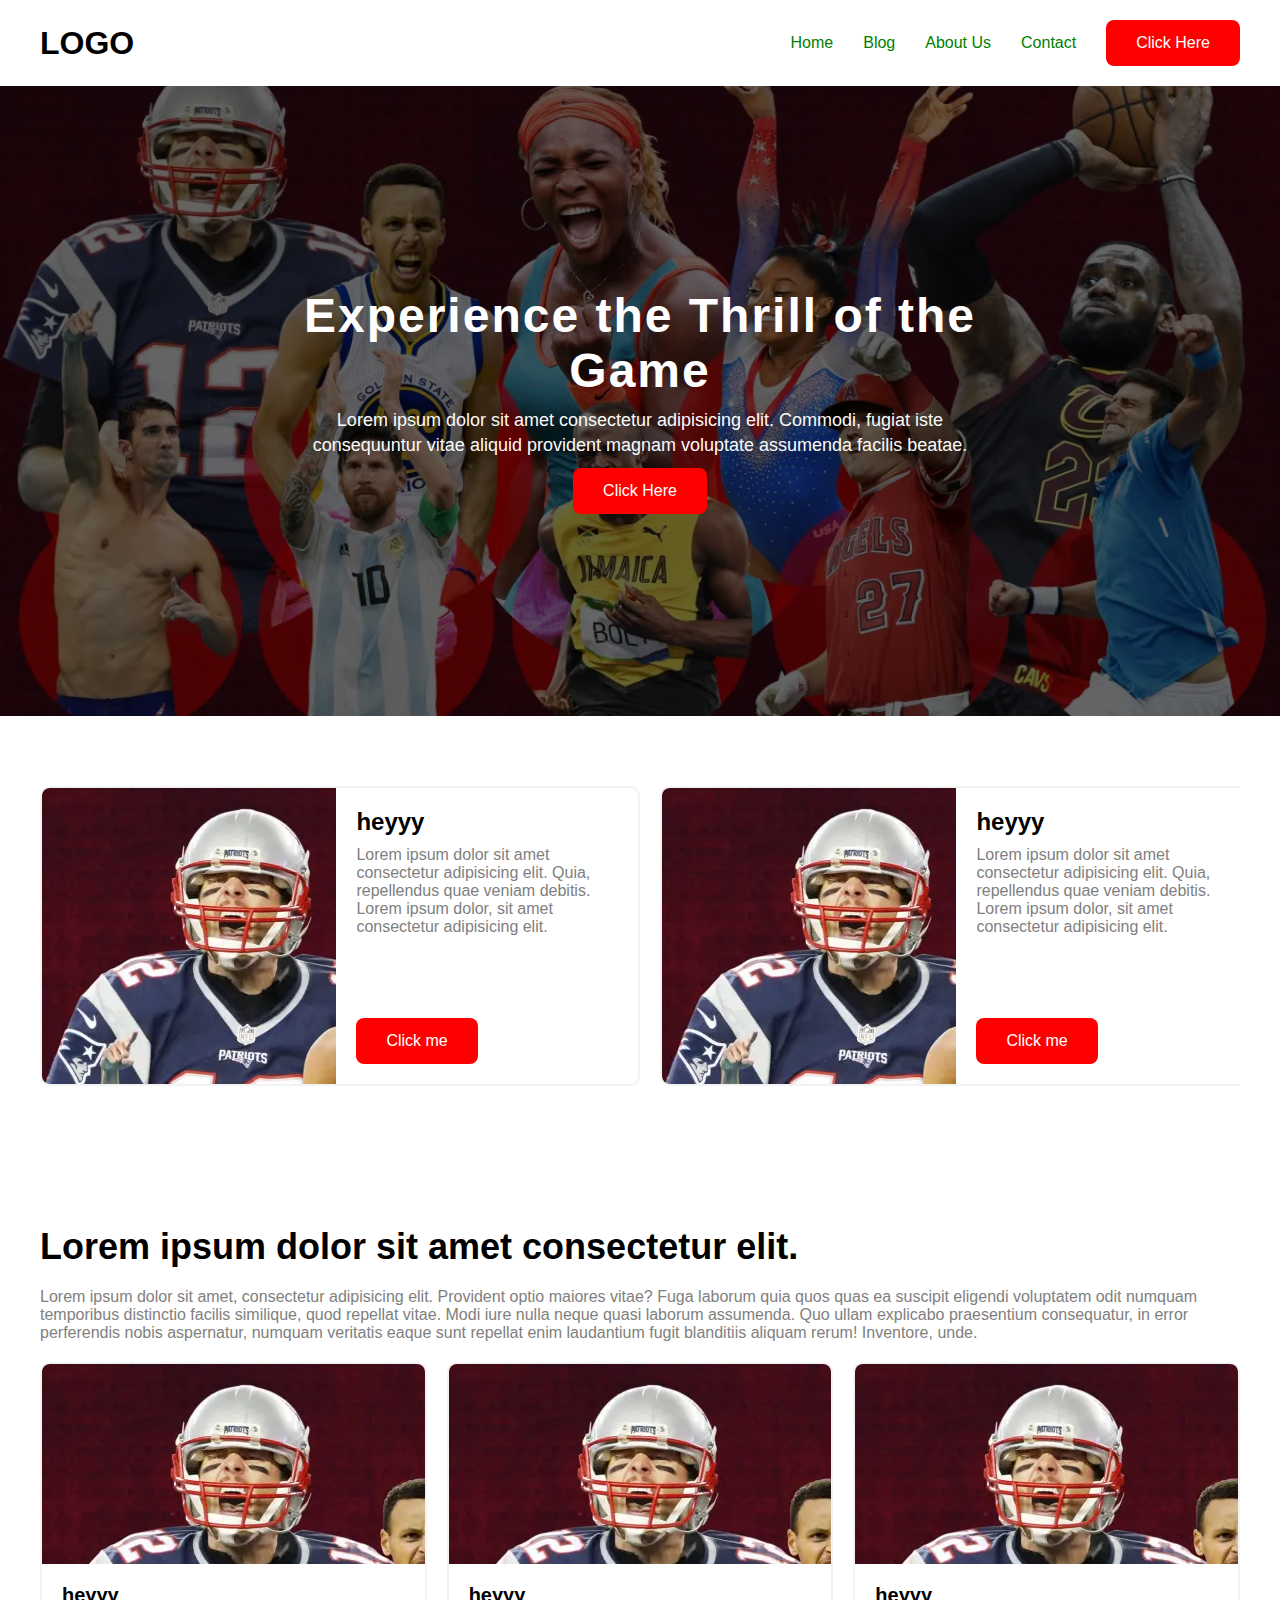
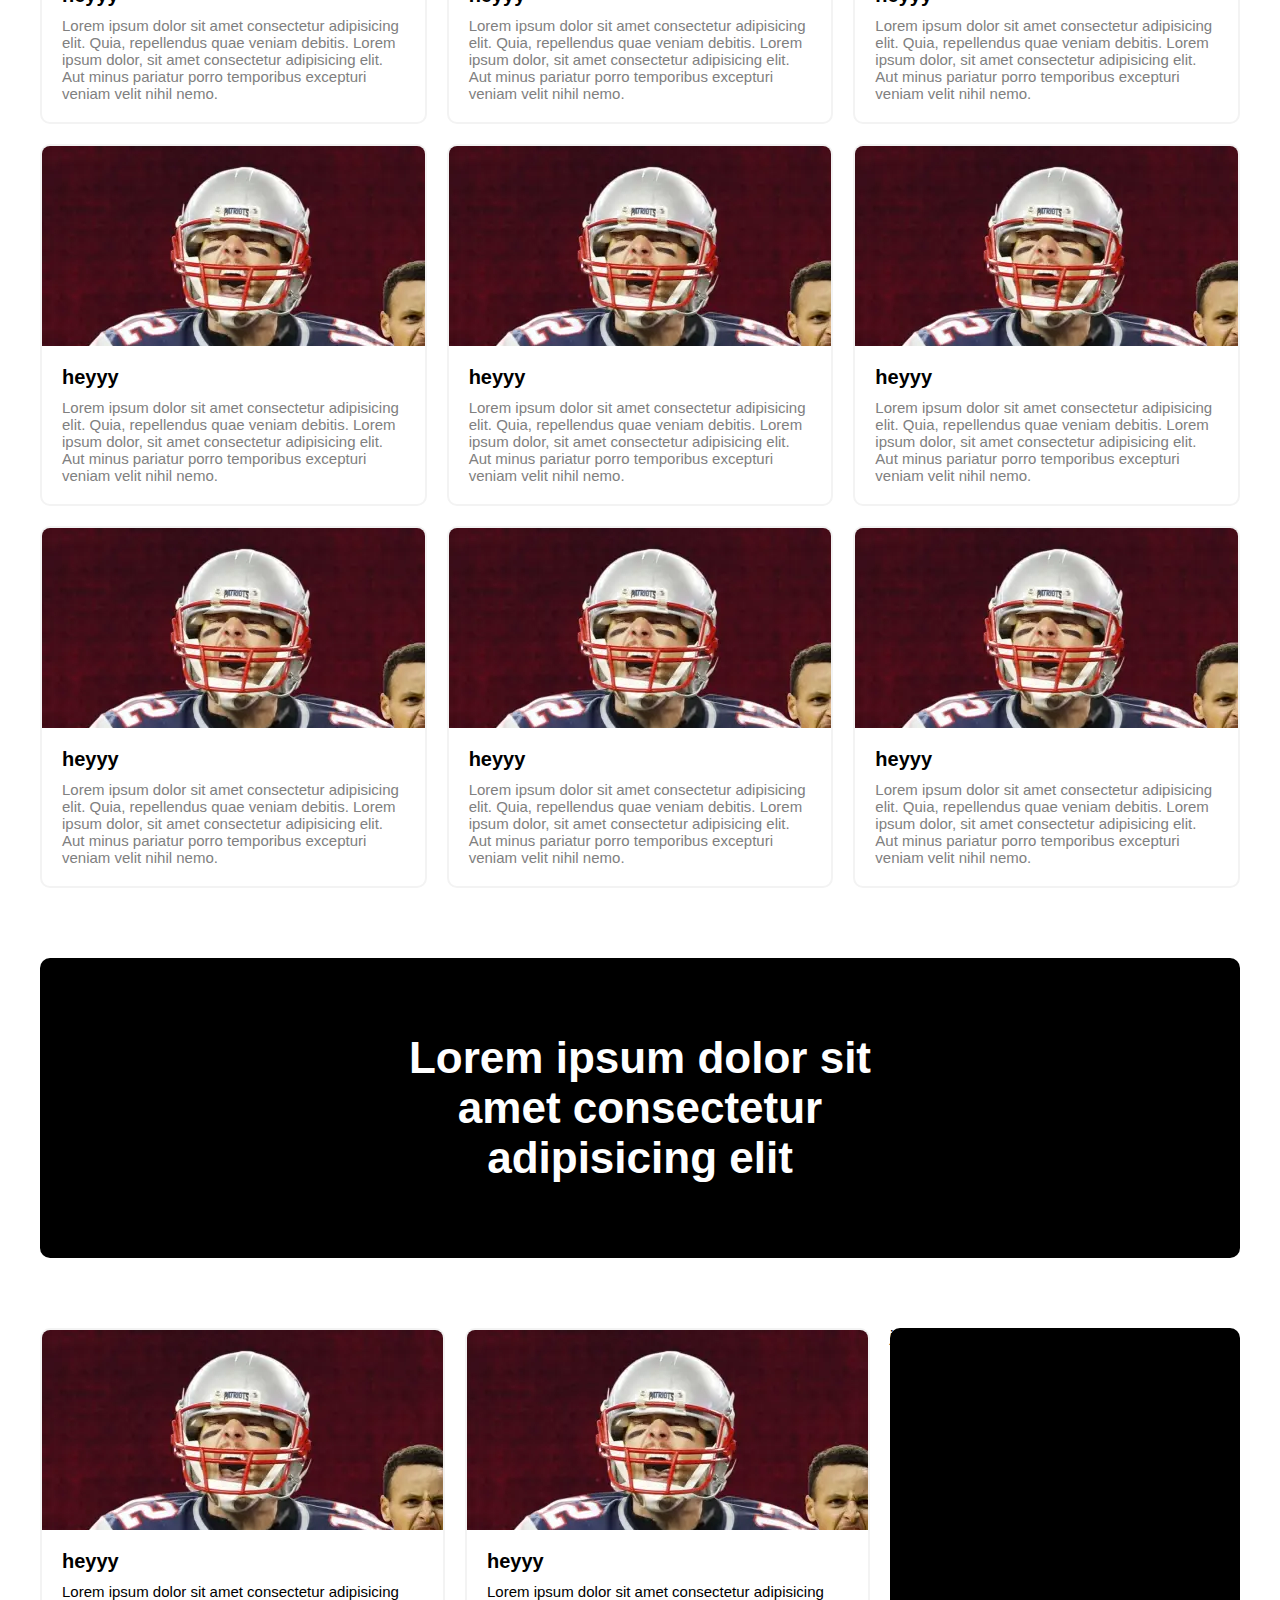
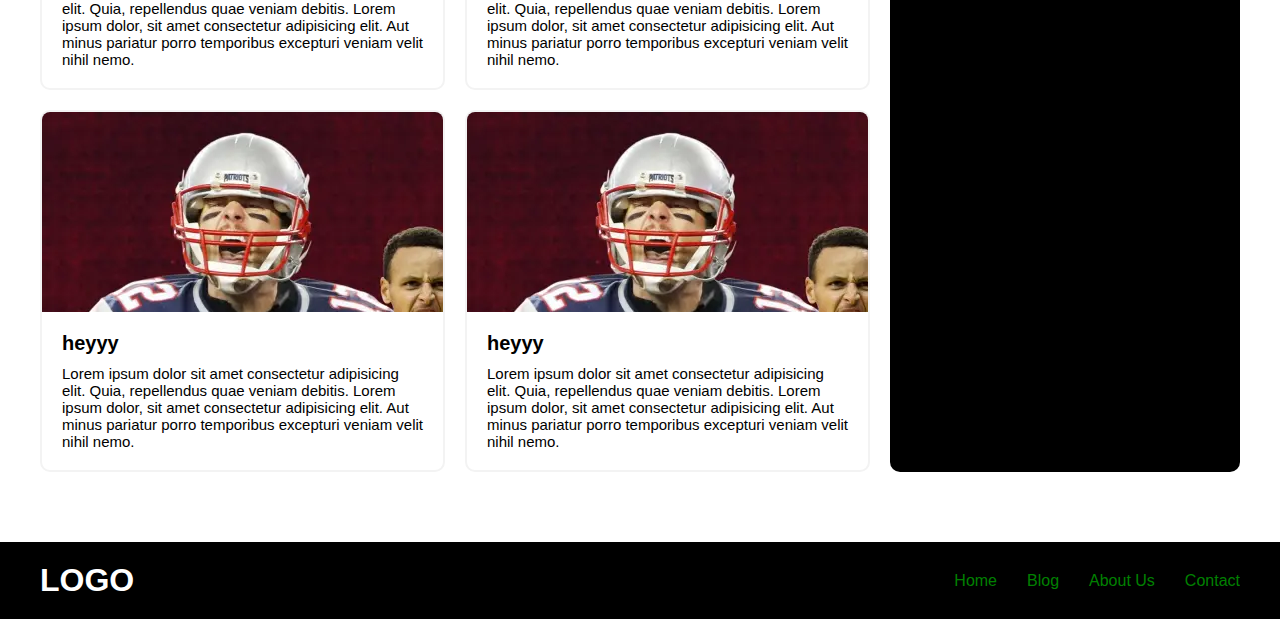
<file: index.html>
<!DOCTYPE html>
<html lang="en">
  <head>
    <meta charset="UTF-8" />
    <meta name="viewport" content="width=device-width, initial-scale=1.0" />
    <title>Document</title>
    <link rel="stylesheet" type="text/css" href="./styles/main.css" />
    <link rel="stylesheet" href="./styles/home.css" />
  </head>
  <body>
    <header>
      <div class="container">
        <div>
          <h1>LOGO</h1>
        </div>
        <nav>
          <ul>
            <li><a href="./index.html">Home</a></li>
            <li><a href="pages/blog.html">Blog</a></li>
            <!-- <li>Teams</li> -->
            <li><a href="pages/about.html">About Us</a></li>
            <li><a href="pages/contact.html">Contact</a></li>
            <a href="" class="btn">Click Here</a>
          </ul>
        </nav>
      </div>
    </header>
    <section class="hero">
      <div class="overlay" />
      <div class="content">
        <div>
          <h1>Experience the Thrill of the Game</h1>
          <p>
            Lorem ipsum dolor sit amet consectetur adipisicing elit. Commodi,
            fugiat iste consequuntur vitae aliquid provident magnam voluptate
            assumenda facilis beatae.
          </p>
          <a href="" class="btn">Click Here</a>
        </div>
      </div>
    </section>

    <section class="section1 container card-container">
      <div class="card variant1">
        <div class="img-wrapper">
          <img src="/images/hero-bg.webp" alt="" />
        </div>
        <div class="content-wrapper">
          <div>
            <h2>heyyy</h2>
            <p>
              Lorem ipsum dolor sit amet consectetur adipisicing elit. Quia,
              repellendus quae veniam debitis. Lorem ipsum dolor, sit amet
              consectetur adipisicing elit.
            </p>
          </div>
          <a href="" class="btn">Click me</a>
        </div>
      </div>
      <div class="card variant1">
        <div class="img-wrapper">
          <img src="/images/hero-bg.webp" alt="" />
        </div>
        <div class="content-wrapper">
          <div>
            <h2>heyyy</h2>
            <p>
              Lorem ipsum dolor sit amet consectetur adipisicing elit. Quia,
              repellendus quae veniam debitis. Lorem ipsum dolor, sit amet
              consectetur adipisicing elit.
            </p>
          </div>
          <a href="" class="btn">Click me</a>
        </div>
      </div>
    </section>

    <section class="section2 container">
      <h2>Lorem ipsum dolor sit amet consectetur elit.</h2>
      <p>
        Lorem ipsum dolor sit amet, consectetur adipisicing elit. Provident
        optio maiores vitae? Fuga laborum quia quos quas ea suscipit eligendi
        voluptatem odit numquam temporibus distinctio facilis similique, quod
        repellat vitae. Modi iure nulla neque quasi laborum assumenda. Quo ullam
        explicabo praesentium consequatur, in error perferendis nobis
        aspernatur, numquam veritatis eaque sunt repellat enim laudantium fugit
        blanditiis aliquam rerum! Inventore, unde.
      </p>
      <div class="card-container">
        <div class="card variant2">
          <div class="img-wrapper">
            <img src="/images/hero-bg.webp" alt="" />
          </div>
          <div class="content-wrapper">
            <div>
              <h2>heyyy</h2>
              <p>
                Lorem ipsum dolor sit amet consectetur adipisicing elit. Quia,
                repellendus quae veniam debitis. Lorem ipsum dolor, sit amet
                consectetur adipisicing elit. Aut minus pariatur porro
                temporibus excepturi veniam velit nihil nemo.
              </p>
            </div>
            <!-- <a href="" class="btn">Click me to continue</a> -->
          </div>
        </div>
        <div class="card variant2">
          <div class="img-wrapper">
            <img src="/images/hero-bg.webp" alt="" />
          </div>
          <div class="content-wrapper">
            <div>
              <h2>heyyy</h2>
              <p>
                Lorem ipsum dolor sit amet consectetur adipisicing elit. Quia,
                repellendus quae veniam debitis. Lorem ipsum dolor, sit amet
                consectetur adipisicing elit. Aut minus pariatur porro
                temporibus excepturi veniam velit nihil nemo.
              </p>
            </div>
            <!-- <a href="" class="btn">Click me to continue</a> -->
          </div>
        </div>
        <div class="card variant2">
          <div class="img-wrapper">
            <img src="/images/hero-bg.webp" alt="" />
          </div>
          <div class="content-wrapper">
            <div>
              <h2>heyyy</h2>
              <p>
                Lorem ipsum dolor sit amet consectetur adipisicing elit. Quia,
                repellendus quae veniam debitis. Lorem ipsum dolor, sit amet
                consectetur adipisicing elit. Aut minus pariatur porro
                temporibus excepturi veniam velit nihil nemo.
              </p>
            </div>
            <!-- <a href="" class="btn">Click me to continue</a> -->
          </div>
        </div>
        <div class="card variant2">
          <div class="img-wrapper">
            <img src="/images/hero-bg.webp" alt="" />
          </div>
          <div class="content-wrapper">
            <div>
              <h2>heyyy</h2>
              <p>
                Lorem ipsum dolor sit amet consectetur adipisicing elit. Quia,
                repellendus quae veniam debitis. Lorem ipsum dolor, sit amet
                consectetur adipisicing elit. Aut minus pariatur porro
                temporibus excepturi veniam velit nihil nemo.
              </p>
            </div>
            <!-- <a href="" class="btn">Click me to continue</a> -->
          </div>
        </div>
        <div class="card variant2">
          <div class="img-wrapper">
            <img src="/images/hero-bg.webp" alt="" />
          </div>
          <div class="content-wrapper">
            <div>
              <h2>heyyy</h2>
              <p>
                Lorem ipsum dolor sit amet consectetur adipisicing elit. Quia,
                repellendus quae veniam debitis. Lorem ipsum dolor, sit amet
                consectetur adipisicing elit. Aut minus pariatur porro
                temporibus excepturi veniam velit nihil nemo.
              </p>
            </div>
            <!-- <a href="" class="btn">Click me to continue</a> -->
          </div>
        </div>
        <div class="card variant2">
          <div class="img-wrapper">
            <img src="/images/hero-bg.webp" alt="" />
          </div>
          <div class="content-wrapper">
            <div>
              <h2>heyyy</h2>
              <p>
                Lorem ipsum dolor sit amet consectetur adipisicing elit. Quia,
                repellendus quae veniam debitis. Lorem ipsum dolor, sit amet
                consectetur adipisicing elit. Aut minus pariatur porro
                temporibus excepturi veniam velit nihil nemo.
              </p>
            </div>
            <!-- <a href="" class="btn">Click me to continue</a> -->
          </div>
        </div>
        <div class="card variant2">
          <div class="img-wrapper">
            <img src="/images/hero-bg.webp" alt="" />
          </div>
          <div class="content-wrapper">
            <div>
              <h2>heyyy</h2>
              <p>
                Lorem ipsum dolor sit amet consectetur adipisicing elit. Quia,
                repellendus quae veniam debitis. Lorem ipsum dolor, sit amet
                consectetur adipisicing elit. Aut minus pariatur porro
                temporibus excepturi veniam velit nihil nemo.
              </p>
            </div>
            <!-- <a href="" class="btn">Click me to continue</a> -->
          </div>
        </div>
        <div class="card variant2">
          <div class="img-wrapper">
            <img src="/images/hero-bg.webp" alt="" />
          </div>
          <div class="content-wrapper">
            <div>
              <h2>heyyy</h2>
              <p>
                Lorem ipsum dolor sit amet consectetur adipisicing elit. Quia,
                repellendus quae veniam debitis. Lorem ipsum dolor, sit amet
                consectetur adipisicing elit. Aut minus pariatur porro
                temporibus excepturi veniam velit nihil nemo.
              </p>
            </div>
            <!-- <a href="" class="btn">Click me to continue</a> -->
          </div>
        </div>
        <div class="card variant2">
          <div class="img-wrapper">
            <img src="/images/hero-bg.webp" alt="" />
          </div>
          <div class="content-wrapper">
            <div>
              <h2>heyyy</h2>
              <p>
                Lorem ipsum dolor sit amet consectetur adipisicing elit. Quia,
                repellendus quae veniam debitis. Lorem ipsum dolor, sit amet
                consectetur adipisicing elit. Aut minus pariatur porro
                temporibus excepturi veniam velit nihil nemo.
              </p>
            </div>
            <!-- <a href="" class="btn">Click me to continue</a> -->
          </div>
        </div>
      </div>
    </section>

    <section class="section3 container">
      <div class="content">
        <h2>Lorem ipsum dolor sit amet consectetur adipisicing elit</h2>
      </div>
    </section>

    <section class="section4 container">
      <div class="main-wrapper">
        <div class="card-container">
          <div class="card variant2">
            <div class="img-wrapper">
              <img src="/images/hero-bg.webp" alt="" />
            </div>
            <div class="content-wrapper">
              <div>
                <h2>heyyy</h2>
                <p>
                  Lorem ipsum dolor sit amet consectetur adipisicing elit. Quia,
                  repellendus quae veniam debitis. Lorem ipsum dolor, sit amet
                  consectetur adipisicing elit. Aut minus pariatur porro
                  temporibus excepturi veniam velit nihil nemo.
                </p>
              </div>
              <!-- <a href="" class="btn">Click me to continue</a> -->
            </div>
          </div>
          <div class="card variant2">
            <div class="img-wrapper">
              <img src="/images/hero-bg.webp" alt="" />
            </div>
            <div class="content-wrapper">
              <div>
                <h2>heyyy</h2>
                <p>
                  Lorem ipsum dolor sit amet consectetur adipisicing elit. Quia,
                  repellendus quae veniam debitis. Lorem ipsum dolor, sit amet
                  consectetur adipisicing elit. Aut minus pariatur porro
                  temporibus excepturi veniam velit nihil nemo.
                </p>
              </div>
              <!-- <a href="" class="btn">Click me to continue</a> -->
            </div>
          </div>
          <div class="card variant2">
            <div class="img-wrapper">
              <img src="/images/hero-bg.webp" alt="" />
            </div>
            <div class="content-wrapper">
              <div>
                <h2>heyyy</h2>
                <p>
                  Lorem ipsum dolor sit amet consectetur adipisicing elit. Quia,
                  repellendus quae veniam debitis. Lorem ipsum dolor, sit amet
                  consectetur adipisicing elit. Aut minus pariatur porro
                  temporibus excepturi veniam velit nihil nemo.
                </p>
              </div>
              <!-- <a href="" class="btn">Click me to continue</a> -->
            </div>
          </div>
          <div class="card variant2">
            <div class="img-wrapper">
              <img src="/images/hero-bg.webp" alt="" />
            </div>
            <div class="content-wrapper">
              <div>
                <h2>heyyy</h2>
                <p>
                  Lorem ipsum dolor sit amet consectetur adipisicing elit. Quia,
                  repellendus quae veniam debitis. Lorem ipsum dolor, sit amet
                  consectetur adipisicing elit. Aut minus pariatur porro
                  temporibus excepturi veniam velit nihil nemo.
                </p>
              </div>
              <!-- <a href="" class="btn">Click me to continue</a> -->
            </div>
          </div>
        </div>
      </div>
      <div class="sidebar">jjd</div>
    </section>

    <footer>
      <div class="container">
        <div>
          <h1>LOGO</h1>
        </div>
        <nav>
          <ul>
            <li><a href="./index.html">Home</a></li>
            <li><a href="/pages/blog.html">Blog</a></li>
            <!-- <li>Teams</li> -->
            <li><a href="/pages/about.html">About Us</a></li>
            <li><a href="/pages/contact.html">Contact</a></li>
          </ul>
        </nav>
      </div>
    </footer>
  </body>
</html>
</file>
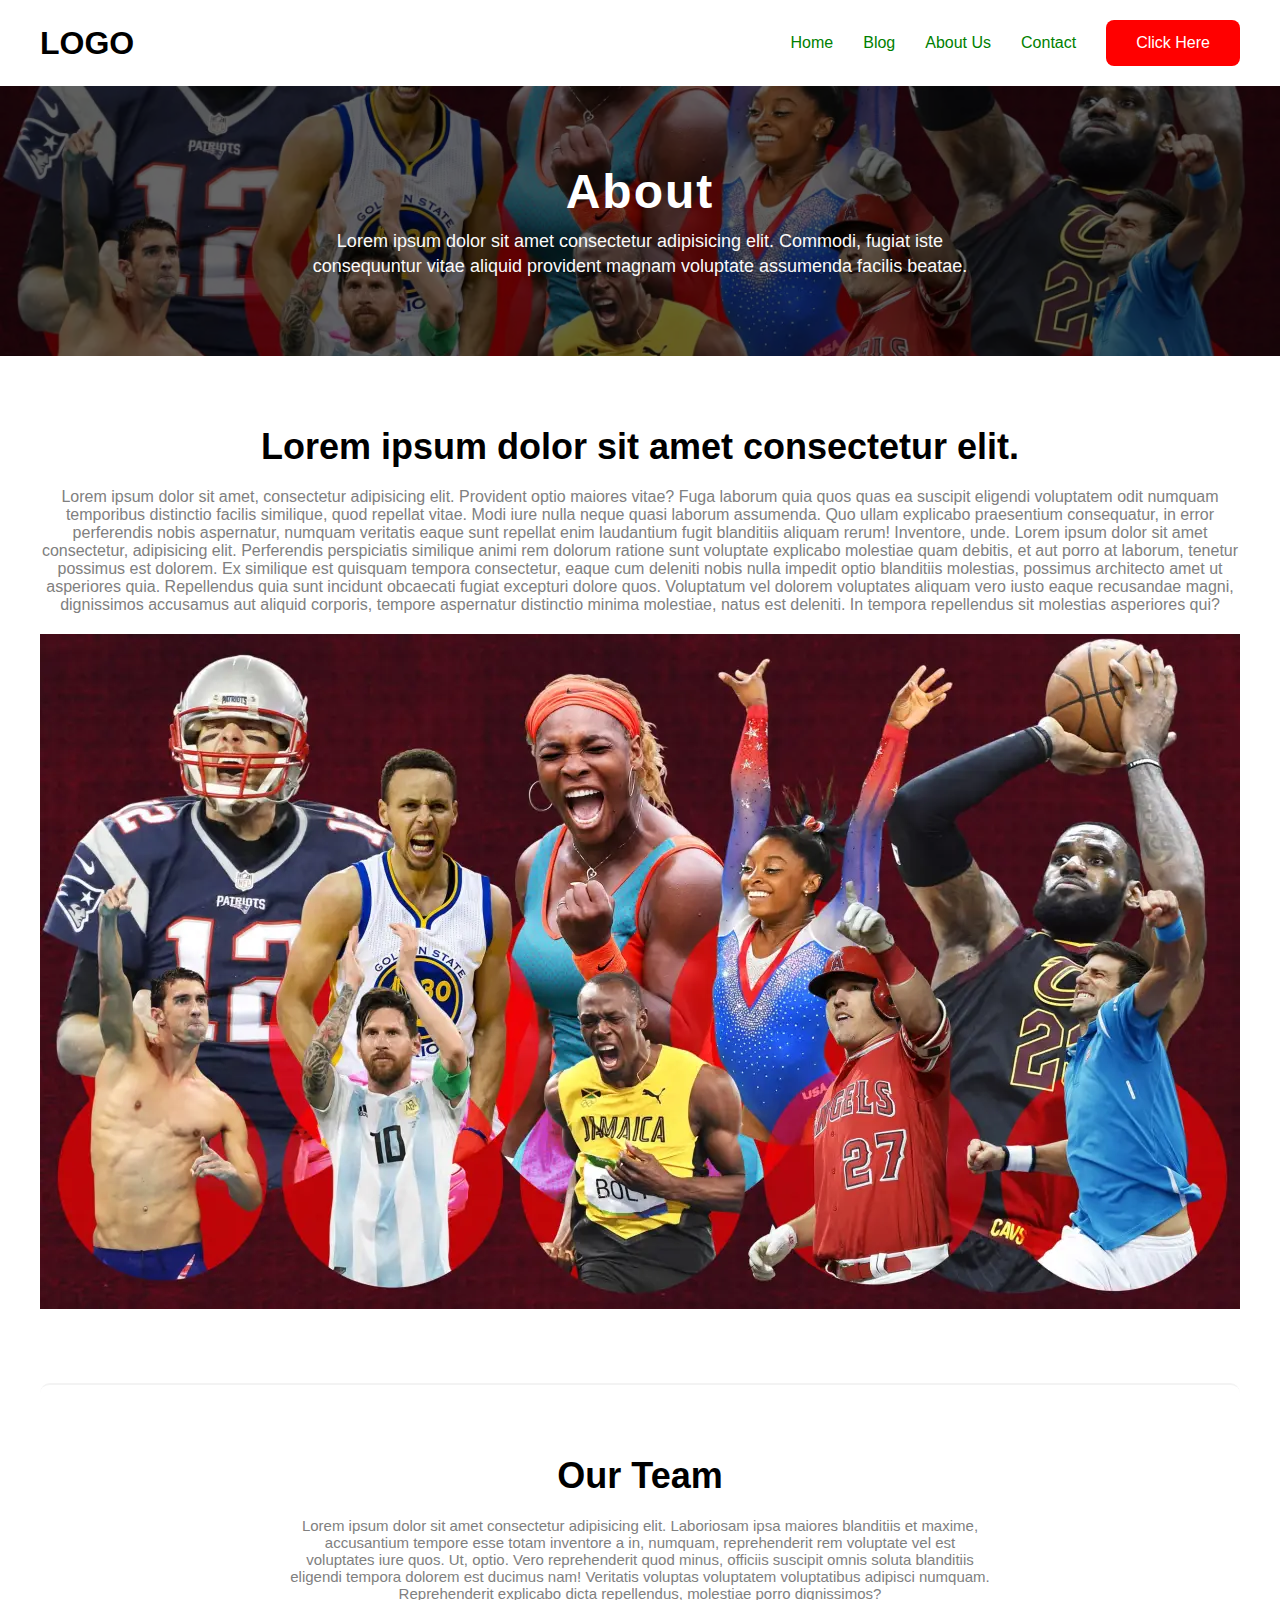
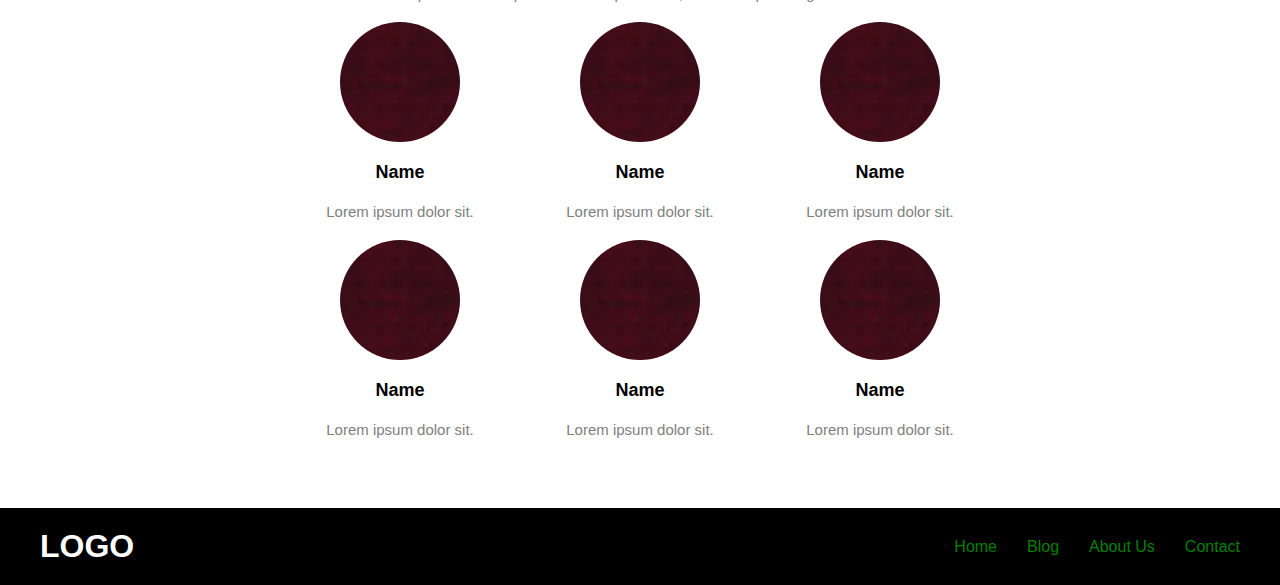
<file: pages/about.html>
<!DOCTYPE html>
<html lang="en">
  <head>
    <meta charset="UTF-8" />
    <meta name="viewport" content="width=device-width, initial-scale=1.0" />
    <title>Document</title>
    <link rel="stylesheet" type="text/css" href="../styles/main.css" />
    <link rel="stylesheet" href="../styles/about.css" />
  </head>
  <body>
    <header>
      <div class="container">
        <div>
          <h1>LOGO</h1>
        </div>
        <nav>
          <ul>
            <li><a href="../index.html">Home</a></li>
            <li><a href="./blog.html">Blog</a></li>
            <!-- <li>Teams</li> -->
            <li><a href="./about.html">About Us</a></li>
            <li><a href="./contact.html">Contact</a></li>
            <a href="" class="btn">Click Here</a>
          </ul>
        </nav>
      </div>
    </header>
    <section class="hero">
      <div class="overlay" />
      <div class="content">
        <div>
          <h1>About</h1>
          <p>
            Lorem ipsum dolor sit amet consectetur adipisicing elit. Commodi,
            fugiat iste consequuntur vitae aliquid provident magnam voluptate
            assumenda facilis beatae.
          </p>
        </div>
      </div>
    </section>

    <section class="section1 container">
      <h2>Lorem ipsum dolor sit amet consectetur elit.</h2>
      <p>
        Lorem ipsum dolor sit amet, consectetur adipisicing elit. Provident
        optio maiores vitae? Fuga laborum quia quos quas ea suscipit eligendi
        voluptatem odit numquam temporibus distinctio facilis similique, quod
        repellat vitae. Modi iure nulla neque quasi laborum assumenda. Quo ullam
        explicabo praesentium consequatur, in error perferendis nobis
        aspernatur, numquam veritatis eaque sunt repellat enim laudantium fugit
        blanditiis aliquam rerum! Inventore, unde. Lorem ipsum dolor sit amet
        consectetur, adipisicing elit. Perferendis perspiciatis similique animi
        rem dolorum ratione sunt voluptate explicabo molestiae quam debitis, et
        aut porro at laborum, tenetur possimus est dolorem. Ex similique est
        quisquam tempora consectetur, eaque cum deleniti nobis nulla impedit
        optio blanditiis molestias, possimus architecto amet ut asperiores quia.
        Repellendus quia sunt incidunt obcaecati fugiat excepturi dolore quos.
        Voluptatum vel dolorem voluptates aliquam vero iusto eaque recusandae
        magni, dignissimos accusamus aut aliquid corporis, tempore aspernatur
        distinctio minima molestiae, natus est deleniti. In tempora repellendus
        sit molestias asperiores qui?
      </p>
      <div class="img-wrapper">
        <img src="/images/hero-bg.webp" alt="" />
      </div>
    </section>

    <section class="section2 container">
      <div class="content">
        <h2>Our Team</h2>
        <p>
          Lorem ipsum dolor sit amet consectetur adipisicing elit. Laboriosam
          ipsa maiores blanditiis et maxime, accusantium tempore esse totam
          inventore a in, numquam, reprehenderit rem voluptate vel est
          voluptates iure quos. Ut, optio. Vero reprehenderit quod minus,
          officiis suscipit omnis soluta blanditiis eligendi tempora dolorem est
          ducimus nam! Veritatis voluptas voluptatem voluptatibus adipisci
          numquam. Reprehenderit explicabo dicta repellendus, molestiae porro
          dignissimos?
        </p>
        <div>
          <div class="main-wrapper">
            <div class="img-wrapper">
              <img src="/images/hero-bg.webp" alt="" />
            </div>
            <h5>Name</h5>
            <p>Lorem ipsum dolor sit.</p>
          </div>
          <div class="main-wrapper">
            <div class="img-wrapper">
              <img src="/images/hero-bg.webp" alt="" />
            </div>
            <h5>Name</h5>
            <p>Lorem ipsum dolor sit.</p>
          </div>
          <div class="main-wrapper">
            <div class="img-wrapper">
              <img src="/images/hero-bg.webp" alt="" />
            </div>
            <h5>Name</h5>
            <p>Lorem ipsum dolor sit.</p>
          </div>
          <div class="main-wrapper">
            <div class="img-wrapper">
              <img src="/images/hero-bg.webp" alt="" />
            </div>
            <h5>Name</h5>
            <p>Lorem ipsum dolor sit.</p>
          </div>
          <div class="main-wrapper">
            <div class="img-wrapper">
              <img src="/images/hero-bg.webp" alt="" />
            </div>
            <h5>Name</h5>
            <p>Lorem ipsum dolor sit.</p>
          </div>
          <div class="main-wrapper">
            <div class="img-wrapper">
              <img src="/images/hero-bg.webp" alt="" />
            </div>
            <h5>Name</h5>
            <p>Lorem ipsum dolor sit.</p>
          </div>
        </div>
      </div>
    </section>

    <footer>
      <div class="container">
        <div>
          <h1>LOGO</h1>
        </div>
        <nav>
          <ul>
            <li><a href="../index.html">Home</a></li>
            <li><a href="./blog.html">Blog</a></li>
            <!-- <li>Teams</li> -->
            <li><a href="./about.html">About Us</a></li>
            <li><a href="./contact.html">Contact</a></li>
          </ul>
        </nav>
      </div>
    </footer>
  </body>
</html>
</file>
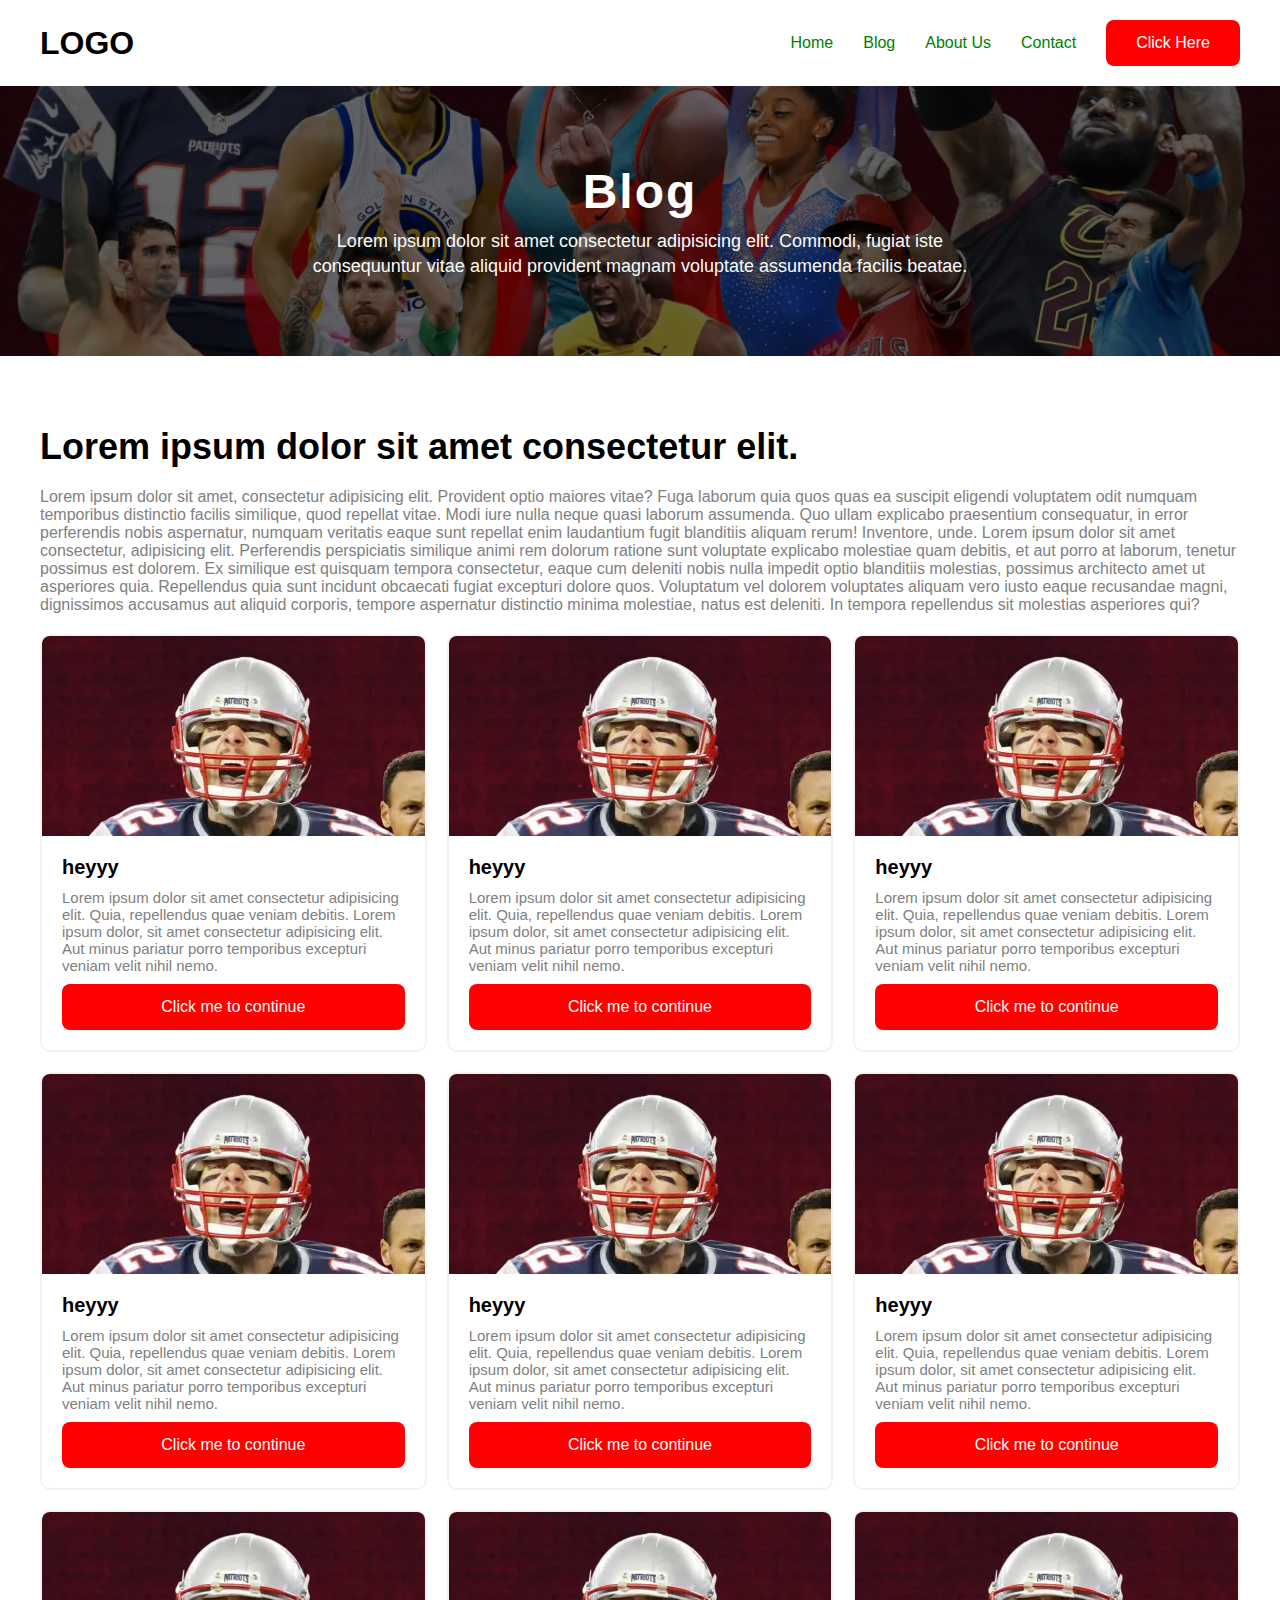
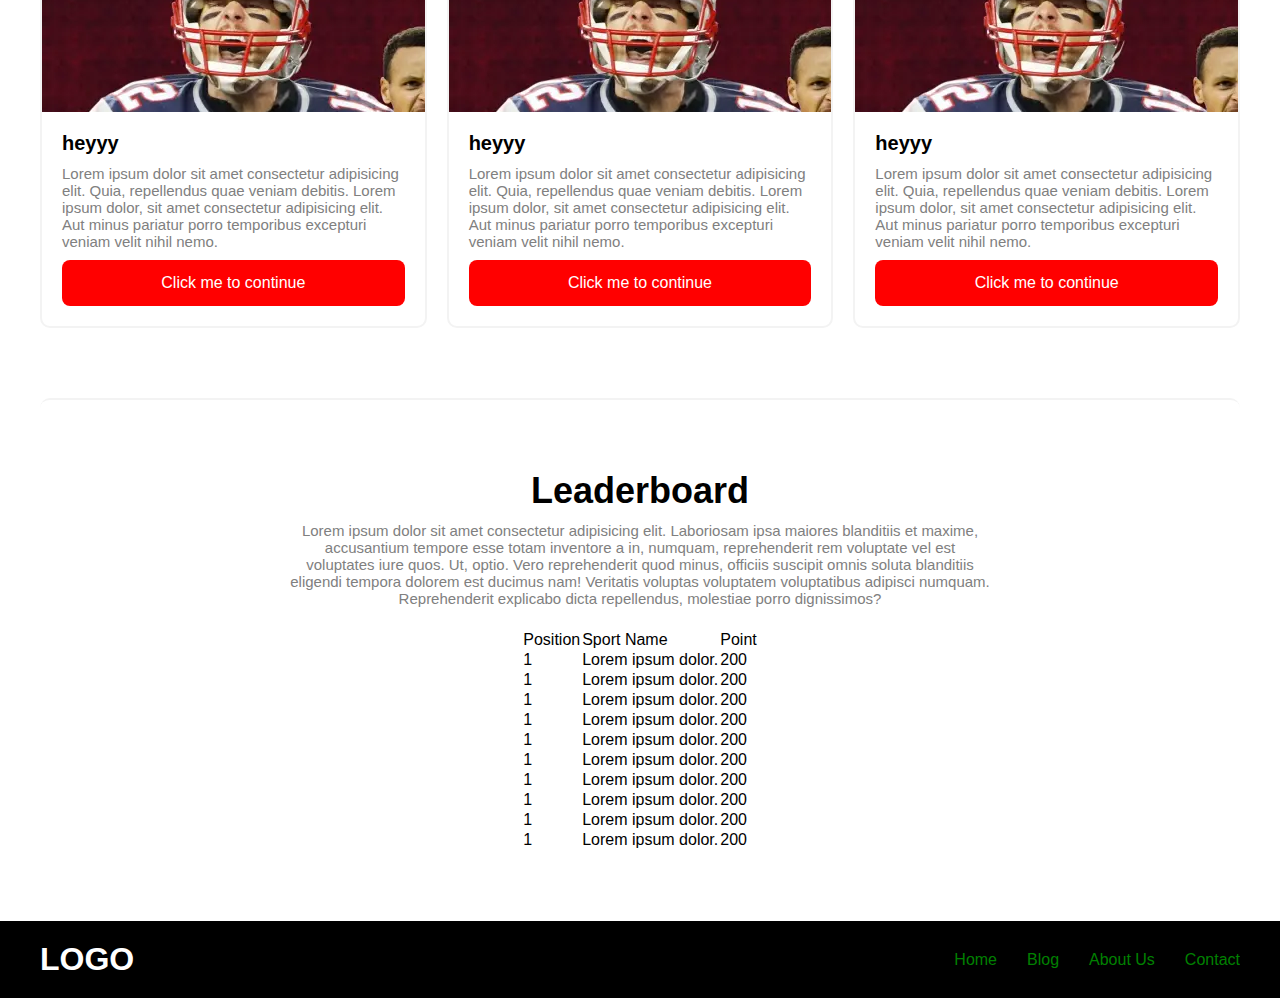
<file: pages/blog.html>
<!DOCTYPE html>
<html lang="en">
  <head>
    <meta charset="UTF-8" />
    <meta name="viewport" content="width=device-width, initial-scale=1.0" />
    <title>Document</title>
    <link rel="stylesheet" type="text/css" href="../styles/main.css" />
    <link rel="stylesheet" href="../styles/blog.css" />
  </head>
  <body>
    <header>
      <div class="container">
        <div>
          <h1>LOGO</h1>
        </div>
        <nav>
          <ul>
            <li><a href="../index.html">Home</a></li>
            <li><a href="./blog.html">Blog</a></li>
            <!-- <li>Teams</li> -->
            <li><a href="./about.html">About Us</a></li>
            <li><a href="./contact.html">Contact</a></li>
            <a href="" class="btn">Click Here</a>
          </ul>
        </nav>
      </div>
    </header>
    <section class="hero">
      <div class="overlay" />
      <div class="content">
        <div>
          <h1>Blog</h1>
          <p>
            Lorem ipsum dolor sit amet consectetur adipisicing elit. Commodi,
            fugiat iste consequuntur vitae aliquid provident magnam voluptate
            assumenda facilis beatae.
          </p>
        </div>
      </div>
    </section>

    <section class="section1 container">
      <h2>Lorem ipsum dolor sit amet consectetur elit.</h2>
      <p>
        Lorem ipsum dolor sit amet, consectetur adipisicing elit. Provident
        optio maiores vitae? Fuga laborum quia quos quas ea suscipit eligendi
        voluptatem odit numquam temporibus distinctio facilis similique, quod
        repellat vitae. Modi iure nulla neque quasi laborum assumenda. Quo ullam
        explicabo praesentium consequatur, in error perferendis nobis
        aspernatur, numquam veritatis eaque sunt repellat enim laudantium fugit
        blanditiis aliquam rerum! Inventore, unde. Lorem ipsum dolor sit amet
        consectetur, adipisicing elit. Perferendis perspiciatis similique animi
        rem dolorum ratione sunt voluptate explicabo molestiae quam debitis, et
        aut porro at laborum, tenetur possimus est dolorem. Ex similique est
        quisquam tempora consectetur, eaque cum deleniti nobis nulla impedit
        optio blanditiis molestias, possimus architecto amet ut asperiores quia.
        Repellendus quia sunt incidunt obcaecati fugiat excepturi dolore quos.
        Voluptatum vel dolorem voluptates aliquam vero iusto eaque recusandae
        magni, dignissimos accusamus aut aliquid corporis, tempore aspernatur
        distinctio minima molestiae, natus est deleniti. In tempora repellendus
        sit molestias asperiores qui?
      </p>
      <div class="card-container">
        <div class="card variant2">
          <div class="img-wrapper">
            <img src="/images/hero-bg.webp" alt="" />
          </div>
          <div class="content-wrapper">
            <div>
              <h2>heyyy</h2>
              <p>
                Lorem ipsum dolor sit amet consectetur adipisicing elit. Quia,
                repellendus quae veniam debitis. Lorem ipsum dolor, sit amet
                consectetur adipisicing elit. Aut minus pariatur porro
                temporibus excepturi veniam velit nihil nemo.
              </p>
            </div>
            <a href="" class="btn full-width">Click me to continue</a>
          </div>
        </div>
        <div class="card variant2">
          <div class="img-wrapper">
            <img src="/images/hero-bg.webp" alt="" />
          </div>
          <div class="content-wrapper">
            <div>
              <h2>heyyy</h2>
              <p>
                Lorem ipsum dolor sit amet consectetur adipisicing elit. Quia,
                repellendus quae veniam debitis. Lorem ipsum dolor, sit amet
                consectetur adipisicing elit. Aut minus pariatur porro
                temporibus excepturi veniam velit nihil nemo.
              </p>
            </div>
            <a href="" class="btn full-width">Click me to continue</a>
          </div>
        </div>
        <div class="card variant2">
          <div class="img-wrapper">
            <img src="/images/hero-bg.webp" alt="" />
          </div>
          <div class="content-wrapper">
            <div>
              <h2>heyyy</h2>
              <p>
                Lorem ipsum dolor sit amet consectetur adipisicing elit. Quia,
                repellendus quae veniam debitis. Lorem ipsum dolor, sit amet
                consectetur adipisicing elit. Aut minus pariatur porro
                temporibus excepturi veniam velit nihil nemo.
              </p>
            </div>
            <a href="" class="btn full-width">Click me to continue</a>
          </div>
        </div>
        <div class="card variant2">
          <div class="img-wrapper">
            <img src="/images/hero-bg.webp" alt="" />
          </div>
          <div class="content-wrapper">
            <div>
              <h2>heyyy</h2>
              <p>
                Lorem ipsum dolor sit amet consectetur adipisicing elit. Quia,
                repellendus quae veniam debitis. Lorem ipsum dolor, sit amet
                consectetur adipisicing elit. Aut minus pariatur porro
                temporibus excepturi veniam velit nihil nemo.
              </p>
            </div>
            <a href="" class="btn full-width">Click me to continue</a>
          </div>
        </div>
        <div class="card variant2">
          <div class="img-wrapper">
            <img src="/images/hero-bg.webp" alt="" />
          </div>
          <div class="content-wrapper">
            <div>
              <h2>heyyy</h2>
              <p>
                Lorem ipsum dolor sit amet consectetur adipisicing elit. Quia,
                repellendus quae veniam debitis. Lorem ipsum dolor, sit amet
                consectetur adipisicing elit. Aut minus pariatur porro
                temporibus excepturi veniam velit nihil nemo.
              </p>
            </div>
            <a href="" class="btn full-width">Click me to continue</a>
          </div>
        </div>
        <div class="card variant2">
          <div class="img-wrapper">
            <img src="/images/hero-bg.webp" alt="" />
          </div>
          <div class="content-wrapper">
            <div>
              <h2>heyyy</h2>
              <p>
                Lorem ipsum dolor sit amet consectetur adipisicing elit. Quia,
                repellendus quae veniam debitis. Lorem ipsum dolor, sit amet
                consectetur adipisicing elit. Aut minus pariatur porro
                temporibus excepturi veniam velit nihil nemo.
              </p>
            </div>
            <a href="" class="btn full-width">Click me to continue</a>
          </div>
        </div>
        <div class="card variant2">
          <div class="img-wrapper">
            <img src="/images/hero-bg.webp" alt="" />
          </div>
          <div class="content-wrapper">
            <div>
              <h2>heyyy</h2>
              <p>
                Lorem ipsum dolor sit amet consectetur adipisicing elit. Quia,
                repellendus quae veniam debitis. Lorem ipsum dolor, sit amet
                consectetur adipisicing elit. Aut minus pariatur porro
                temporibus excepturi veniam velit nihil nemo.
              </p>
            </div>
            <a href="" class="btn full-width">Click me to continue</a>
          </div>
        </div>
        <div class="card variant2">
          <div class="img-wrapper">
            <img src="/images/hero-bg.webp" alt="" />
          </div>
          <div class="content-wrapper">
            <div>
              <h2>heyyy</h2>
              <p>
                Lorem ipsum dolor sit amet consectetur adipisicing elit. Quia,
                repellendus quae veniam debitis. Lorem ipsum dolor, sit amet
                consectetur adipisicing elit. Aut minus pariatur porro
                temporibus excepturi veniam velit nihil nemo.
              </p>
            </div>
            <a href="" class="btn full-width">Click me to continue</a>
          </div>
        </div>
        <div class="card variant2">
          <div class="img-wrapper">
            <img src="/images/hero-bg.webp" alt="" />
          </div>
          <div class="content-wrapper">
            <div>
              <h2>heyyy</h2>
              <p>
                Lorem ipsum dolor sit amet consectetur adipisicing elit. Quia,
                repellendus quae veniam debitis. Lorem ipsum dolor, sit amet
                consectetur adipisicing elit. Aut minus pariatur porro
                temporibus excepturi veniam velit nihil nemo.
              </p>
            </div>
            <a href="" class="btn full-width">Click me to continue</a>
          </div>
        </div>
      </div>
    </section>

    <section class="section2 container">
      <div class="content">
        <h2>Leaderboard</h2>
        <p>
          Lorem ipsum dolor sit amet consectetur adipisicing elit. Laboriosam
          ipsa maiores blanditiis et maxime, accusantium tempore esse totam
          inventore a in, numquam, reprehenderit rem voluptate vel est
          voluptates iure quos. Ut, optio. Vero reprehenderit quod minus,
          officiis suscipit omnis soluta blanditiis eligendi tempora dolorem est
          ducimus nam! Veritatis voluptas voluptatem voluptatibus adipisci
          numquam. Reprehenderit explicabo dicta repellendus, molestiae porro
          dignissimos?
        </p>
      </div>
      <div class="table-wrapper">
        <table>
          <thead>
            <th>
              <tr>
                <td>Position</td>
                <td>Sport Name</td>
                <td>Point</td>
              </tr>
            </th>
          </thead>
          <tbody>
            <tr>
              <td>1</td>
              <td>Lorem ipsum dolor.</td>
              <td>200</td>
            </tr>
            <tr>
              <td>1</td>
              <td>Lorem ipsum dolor.</td>
              <td>200</td>
            </tr>
            <tr>
              <td>1</td>
              <td>Lorem ipsum dolor.</td>
              <td>200</td>
            </tr>
            <tr>
              <td>1</td>
              <td>Lorem ipsum dolor.</td>
              <td>200</td>
            </tr>
            <tr>
              <td>1</td>
              <td>Lorem ipsum dolor.</td>
              <td>200</td>
            </tr>
            <tr>
              <td>1</td>
              <td>Lorem ipsum dolor.</td>
              <td>200</td>
            </tr>
            <tr>
              <td>1</td>
              <td>Lorem ipsum dolor.</td>
              <td>200</td>
            </tr>
            <tr>
              <td>1</td>
              <td>Lorem ipsum dolor.</td>
              <td>200</td>
            </tr>
            <tr>
              <td>1</td>
              <td>Lorem ipsum dolor.</td>
              <td>200</td>
            </tr>
            <tr>
              <td>1</td>
              <td>Lorem ipsum dolor.</td>
              <td>200</td>
            </tr>
          </tbody>
        </table>
      </div>
    </section>

    <section class="sectio3 container"></section>

    <footer>
      <div class="container">
        <div>
          <h1>LOGO</h1>
        </div>
        <nav>
          <ul>
            <li><a href="../index.html">Home</a></li>
            <li><a href="./blog.html">Blog</a></li>
            <!-- <li>Teams</li> -->
            <li><a href="./about.html">About Us</a></li>
            <li><a href="./contact.html">Contact</a></li>
          </ul>
        </nav>
      </div>
    </footer>
  </body>
</html>
</file>
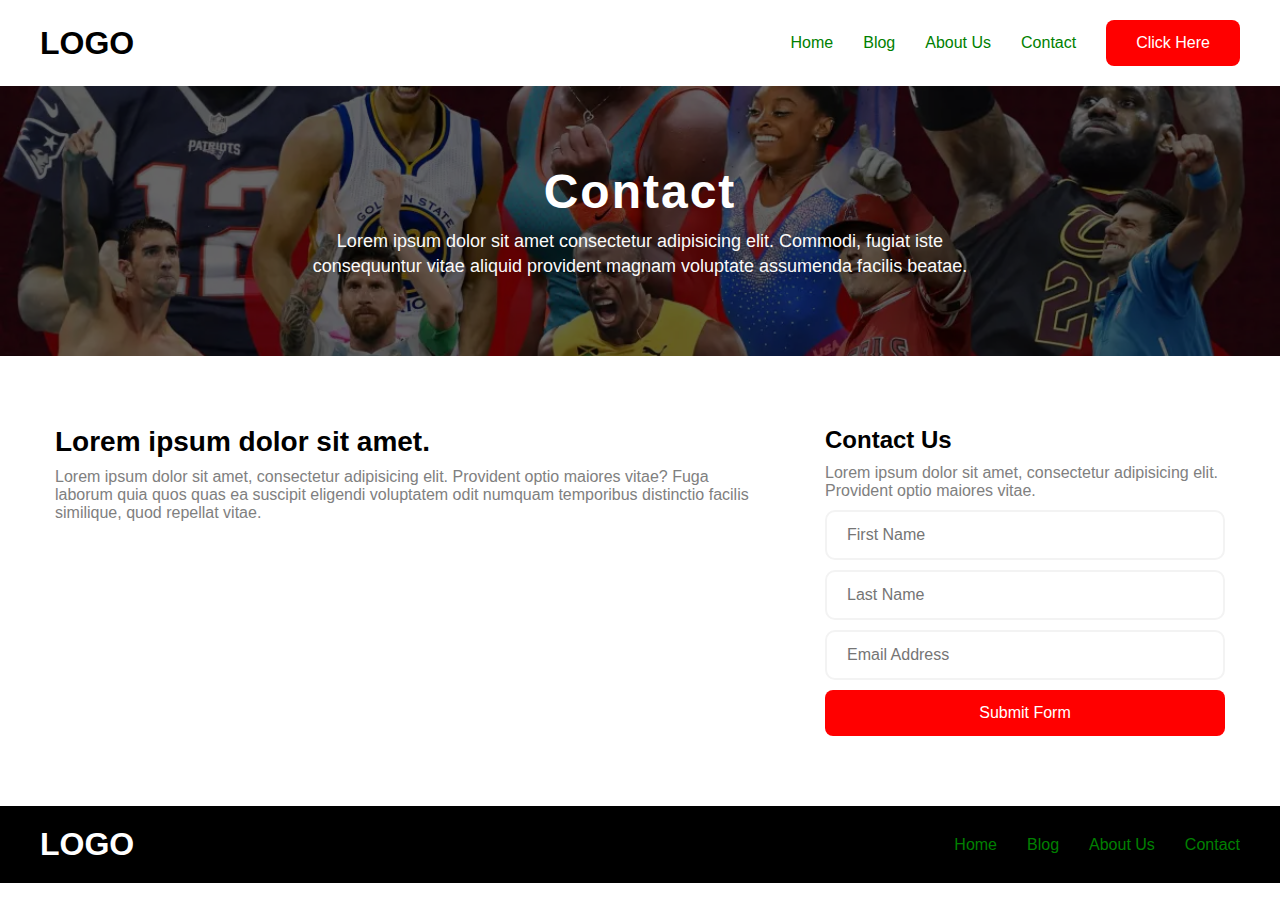
<file: pages/contact.html>
<!DOCTYPE html>
<html lang="en">
  <head>
    <meta charset="UTF-8" />
    <meta name="viewport" content="width=device-width, initial-scale=1.0" />
    <title>Document</title>
    <link rel="stylesheet" type="text/css" href="../styles/main.css" />
    <link rel="stylesheet" href="../styles/contact.css" />
  </head>
  <body>
    <header>
      <div class="container">
        <div>
          <h1>LOGO</h1>
        </div>
        <nav>
          <ul>
            <li><a href="../index.html">Home</a></li>
            <li><a href="./blog.html">Blog</a></li>
            <!-- <li>Teams</li> -->
            <li><a href="./about.html">About Us</a></li>
            <li><a href="./contact.html">Contact</a></li>
            <a href="" class="btn">Click Here</a>
          </ul>
        </nav>
      </div>
    </header>
    <section class="hero">
      <div class="overlay" />
      <div class="content">
        <div>
          <h1>Contact</h1>
          <p>
            Lorem ipsum dolor sit amet consectetur adipisicing elit. Commodi,
            fugiat iste consequuntur vitae aliquid provident magnam voluptate
            assumenda facilis beatae.
          </p>
        </div>
      </div>
    </section>

    <section class="section1 container">
      <div class="side1">
        <h2>Lorem ipsum dolor sit amet.</h2>
        <p>
          Lorem ipsum dolor sit amet, consectetur adipisicing elit. Provident
          optio maiores vitae? Fuga laborum quia quos quas ea suscipit eligendi
          voluptatem odit numquam temporibus distinctio facilis similique, quod
          repellat vitae.
        </p>
      </div>
      <div class="side2">
        <h2>Contact Us</h2>
        <p>
          Lorem ipsum dolor sit amet, consectetur adipisicing elit. Provident
          optio maiores vitae.
        </p>
        <div class="input-container">
          <input type="text" placeholder="First Name" />
        </div>
        <div class="input-container">
          <input type="text" placeholder="Last Name" />
        </div>
        <div class="input-container">
          <input type="text" placeholder="Email Address" />
        </div>
        <a href="" class="btn full-width">Submit Form</a>
      </div>
    </section>

    <footer>
      <div class="container">
        <div>
          <h1>LOGO</h1>
        </div>
        <nav>
          <ul>
            <li><a href="../index.html">Home</a></li>
            <li><a href="./blog.html">Blog</a></li>
            <!-- <li>Teams</li> -->
            <li><a href="./about.html">About Us</a></li>
            <li><a href="./contact.html">Contact</a></li>
          </ul>
        </nav>
      </div>
    </footer>
  </body>
</html>
</file>
<file: styles/main.css>
* {
  margin: 0;
  padding: 0;
  box-sizing: border-box;
  font-family: "Segoe UI", Tahoma, Geneva, Verdana, sans-serif;
}

:root {
  --primary-color: red;
}

.container {
  max-width: 1200px;
  margin: auto;
  overflow: hidden;
}

.btn {
  width: fit-content;
  display: flex;
  text-decoration: none;
  color: #fff;
  background-color: var(--primary-color);
  padding: 14px 30px;
  border-radius: 8px;
  font-weight: 500;
}

.btn.full-width {
  width: 100%;
  justify-content: center;
}

.input-container {
  border: 2px solid #f3f3f3;
  height: 50px;
  border-radius: 10px;
  padding: 6px 20px;
}

.input-container input {
  width: 100%;
  height: 100%;
  border: none;
  font-size: 16px;
}

.input-container input:focus {
  border: none;
  outline: none;
}

header {
  padding-block: 20px;
}

header .container {
  display: flex;
  align-items: center;
  justify-content: space-between;
}

.container nav ul {
  display: flex;
  align-items: center;
  gap: 30px;
}

.container nav ul > li {
  list-style-type: none;
}

.container nav ul > li a {
  text-decoration: none;
  color: green;
}

.card.variant2 {
  border-radius: 10px;
  border: 2px solid #f3f3f3;
  overflow: hidden;
  display: flex;
  flex-direction: column;
}

.card.variant2 .img-wrapper {
  height: 200px;
  overflow: hidden;
}

.card.variant2 .content-wrapper {
  padding: 20px;
  overflow: hidden;
  display: flex;
  flex-direction: column;
  gap: 10px;
  justify-content: space-between;
}

.card.variant2 .content-wrapper div {
  display: flex;
  flex-direction: column;
  gap: 10px;
}

.card.variant2 .content-wrapper div h2 {
  font-size: 20px;
}

.card.variant2 .content-wrapper div p {
  font-size: 15px;
}

footer {
  padding: 20px 0;
  background-color: black;
  color: white;
}

footer .container {
  display: flex;
  align-items: center;
  justify-content: space-between;
}

/* Media Query */

@media screen and (max-width: 670px) {
  .container {
    padding: 0 20px;
  }
  header {
    padding-block: 15px;
  }
  header div h1,
  footer div h1 {
    font-size: 20px;
  }
  .container nav {
    display: none;
  }
}
</file>
<file: styles/home.css>
section.hero {
  background: url("/images/hero-bg.webp");
  background-position: center;
  background-repeat: no-repeat;
  background-size: cover;
  height: 70vh;
  position: relative;
}

section.hero .overlay {
  position: absolute;
  width: 100%;
  height: 100%;
  top: 0;
  left: 0;
  background-color: #0000009a;
}

section.hero .content {
  position: absolute;
  width: 100%;
  height: 100%;
  top: 0;
  left: 0;
  display: flex;
  justify-content: center;
  align-items: center;
}

section.hero .content div {
  text-align: center;
  max-width: 700px;
  display: flex;
  flex-direction: column;
  align-items: center;
  gap: 10px;
}

section.hero .content div h1 {
  color: #fff;
  letter-spacing: 2px;
  font-size: 48px;
}

section.hero .content div p {
  color: #fafafa;
  font-size: 18px;
  line-height: 25px;
}

section.section1 {
  display: grid;
  grid-template-columns: 50% 50%;
  gap: 20px;
  padding: 70px 0;
}

section.section1 .card.variant1 {
  /* width: 300px; */
  height: 300px;
  border-radius: 10px;
  border: 2px solid #f3f3f3;
  overflow: hidden;
  display: flex;
}

section.section1 .card.variant1 .img-wrapper {
  /* height: 250px; */
  overflow: hidden;
}

section.section1 .card.variant1 .content-wrapper {
  padding: 20px;
  overflow: hidden;
  display: flex;
  flex-direction: column;
  justify-content: space-between;
}

section.section1 .card.variant1 .content-wrapper div {
  display: flex;
  flex-direction: column;
  gap: 10px;
}

section.section1 .card.variant1 .content-wrapper p {
  color: grey;
}

section.section2 {
  /* display: grid;
  grid-template-columns: 50% 50%; */
  gap: 20px;
  padding: 70px 0;
  display: flex;
  flex-direction: column;
  gap: 20px;
}

section.section2 h2 {
  font-size: 36px;
}

section.section2 p {
  color: grey;
}

section.section2 .card-container {
  display: grid;
  grid-template-columns: auto auto auto;
  gap: 20px;
}

section.section3 {
  /* display: grid;
    grid-template-columns: 50% 50%; */
  height: 300px;
  background-color: #000;
  border-radius: 10px;
  gap: 20px;
  padding: 70px 0;
  display: flex;
  flex-direction: column;
  gap: 20px;
  display: flex;
  justify-content: center;
  align-items: center;
}

section.section3 .content {
  width: 500px;
  text-align: center;
}

section.section3 .content h2 {
  font-size: 44px;
  color: white;
}

section.section4 {
  border-radius: 10px;
  gap: 20px;
  padding: 70px 0;
  display: flex;
  gap: 20px;
  display: flex;
}

section.section4 .main-wrapper {
  flex: 1;
}

section.section4 .main-wrapper .card-container {
  display: grid;
  grid-template-columns: auto auto;
  gap: 20px;
}

section.section4 .sidebar {
  width: 350px;
  background-color: #000;
  border-radius: 10px;
}

@media screen and (max-width: 670px) {
  section.hero .content {
    padding: 0 20px;
  }
  section.hero .content div h1 {
    font-size: 28px;
  }
  section.hero .content div p {
    font-size: 15px;
  }
  section.section1 {
    display: grid;
    grid-template-columns: auto;
    gap: 20px;
    padding-inline: 20px;
  }
  section.section1 h2 {
    font-size: 20px;
  }
  section.section2 {
    padding-inline: 20px;
  }

  section.section2 h2 {
    font-size: 20px;
  }

  section.section2 .card-container {
    grid-template-columns: auto;
  }

  section.section3 {
    padding-inline: 20px;
    border-radius: 0;
  }

  section.section3 .content {
    width: 100%;
    text-align: center;
  }

  section.section3 .content h2 {
    font-size: 20px;
    color: white;
  }

  section.section4 {
    flex-direction: column;
    padding-inline: 20px;
  }

  section.section4 .main-wrapper .card-container {
    grid-template-columns: auto;
  }

  section.section4 .sidebar {
    display: none;
  }
}
</file>
<file: styles/about.css>
section.hero {
  background: url("/images/hero-bg.webp");
  background-position: center;
  background-repeat: no-repeat;
  background-size: cover;
  height: 30vh;
  position: relative;
}

section.hero .overlay {
  position: absolute;
  width: 100%;
  height: 100%;
  top: 0;
  left: 0;
  background-color: #0000009a;
}

section.hero .content {
  position: absolute;
  width: 100%;
  height: 100%;
  top: 0;
  left: 0;
  display: flex;
  justify-content: center;
  align-items: center;
}

section.hero .content div {
  text-align: center;
  max-width: 700px;
  display: flex;
  flex-direction: column;
  align-items: center;
  gap: 10px;
}

section.hero .content div h1 {
  color: #fff;
  letter-spacing: 2px;
  font-size: 48px;
}

section.hero .content div p {
  color: #fafafa;
  font-size: 18px;
  line-height: 25px;
}

section.section1 {
  /* display: grid;
  grid-template-columns: 50% 50%; */
  gap: 20px;
  padding: 70px 0;
  display: flex;
  flex-direction: column;
  gap: 20px;
  text-align: center;
}

section.section1 h2 {
  font-size: 36px;
}

section.section1 p {
  color: grey;
}

section.section2 {
  /* display: grid;
    grid-template-columns: 50% 50%; */
  border-top: 2px solid #f3f3f3;
  border-radius: 10px;
  gap: 20px;
  padding: 70px 0;
  display: flex;
  flex-direction: column;
  gap: 20px;
  display: flex;
  justify-content: center;
  align-items: center;
}

section.section2 .content {
  width: 700px;
  text-align: center;
  display: flex;
  flex-direction: column;
  gap: 20px;
}

section.section2 .content h2 {
  font-size: 36px;
}

section.section2 .content p {
  font-size: 15px;
  color: grey;
}

section.section2 .content div .main-wrapper {
  display: flex;
  flex-direction: column;
  align-items: center;
}

section.section2 .content div .main-wrapper .img-wrapper {
  width: 120px;
  height: 120px;
  overflow: hidden;
  border-radius: 100%;
}

section.section2 .content div .main-wrapper .img-wrapper img {
  object-fit: contain;
}

section.section2 .content div {
  display: grid;
  grid-template-columns: auto auto auto;
  gap: 20px;
}

section.section2 .content div .main-wrapper h5 {
  font-size: 18px;
}

section.section2 .content div .main-wrapper p {
  font-size: 15px;
}

@media screen and (max-width: 670px) {
  section.hero .content {
    padding: 0 20px;
  }
  section.hero .content div h1 {
    font-size: 28px;
  }
  section.hero .content div p {
    font-size: 15px;
  }
  section.section1 {
    flex-direction: column;
    padding-inline: 20px;
  }
  section.section1 h2 {
    font-size: 20px;
  }
  section.section1 div .img-wrapper {
    max-width: 100%;
  }
  section.section2 {
    padding: 0 20px;
  }
  section.section2 .content {
    width: 100%;
  }
  section.section2 .content h2 {
    font-size: 20px;
  }
  section.section2 .content div {
    grid-template-columns: auto auto;
  }
}
</file>
<file: styles/blog.css>
section.hero {
  background: url("/images/hero-bg.webp");
  background-position: center;
  background-repeat: no-repeat;
  background-size: cover;
  height: 30vh;
  position: relative;
}

section.hero .overlay {
  position: absolute;
  width: 100%;
  height: 100%;
  top: 0;
  left: 0;
  background-color: #0000009a;
}

section.hero .content {
  position: absolute;
  width: 100%;
  height: 100%;
  top: 0;
  left: 0;
  display: flex;
  justify-content: center;
  align-items: center;
}

section.hero .content div {
  text-align: center;
  max-width: 700px;
  display: flex;
  flex-direction: column;
  align-items: center;
  gap: 10px;
}

section.hero .content div h1 {
  color: #fff;
  letter-spacing: 2px;
  font-size: 48px;
}

section.hero .content div p {
  color: #fafafa;
  font-size: 18px;
  line-height: 25px;
}

section.section1 {
  /* display: grid;
  grid-template-columns: 50% 50%; */
  gap: 20px;
  padding: 70px 0;
  display: flex;
  flex-direction: column;
  gap: 20px;
}

section.section1 h2 {
  font-size: 36px;
}

section.section1 p {
  color: grey;
}

section.section1 .card-container {
  display: grid;
  grid-template-columns: auto auto auto;
  gap: 20px;
}

section.section2 {
  /* display: grid;
    grid-template-columns: 50% 50%; */
  border-top: 2px solid #f3f3f3;
  border-radius: 10px;
  gap: 20px;
  padding: 70px 0;
  display: flex;
  flex-direction: column;
  gap: 20px;
  display: flex;
  justify-content: center;
  align-items: center;
}

section.section2 .content {
  width: 700px;
  text-align: center;
  display: flex;
  flex-direction: column;
  gap: 10px;
}

section.section2 .content h2 {
  font-size: 36px;
}

section.section2 .content p {
  font-size: 15px;
  color: grey;
}

section.section2 .table-wrapper table {
  width: 100%;
}

section.section2 .table-wrapper table thead th tr td {
  background-color: red;
}

@media screen and (max-width: 670px) {
  section.hero .content {
    padding: 0 20px;
  }
  section.hero .content div h1 {
    font-size: 28px;
  }
  section.hero .content div p {
    font-size: 15px;
  }
  section.section1 {
    flex-direction: column;
    padding-inline: 20px;
  }
  section.section1 h2 {
    font-size: 20px;
  }
  section.section1 .card-container {
    display: grid;
    grid-template-columns: auto;
    gap: 20px;
  }
  section.section2 .content {
    width: 100%;
    padding: 20px;
  }
}
</file>
<file: styles/contact.css>
section.hero {
  background: url("/images/hero-bg.webp");
  background-position: center;
  background-repeat: no-repeat;
  background-size: cover;
  height: 30vh;
  position: relative;
}

section.hero .overlay {
  position: absolute;
  width: 100%;
  height: 100%;
  top: 0;
  left: 0;
  background-color: #0000009a;
}

section.hero .content {
  position: absolute;
  width: 100%;
  height: 100%;
  top: 0;
  left: 0;
  display: flex;
  justify-content: center;
  align-items: center;
}

section.hero .content div {
  text-align: center;
  max-width: 700px;
  display: flex;
  flex-direction: column;
  align-items: center;
  gap: 10px;
}

section.hero .content div h1 {
  color: #fff;
  letter-spacing: 2px;
  font-size: 48px;
}

section.hero .content div p {
  color: #fafafa;
  font-size: 18px;
  line-height: 25px;
}

section.section1 {
  /* display: grid;
  grid-template-columns: 50% 50%; */
  gap: 20px;
  padding: 70px 0;
  display: flex;
  justify-content: space-around;
  gap: 40px;
}

section.section1 .side1 {
  flex: 1;
  display: flex;
  flex-direction: column;
  gap: 10px;
  max-width: 700px;
}

section.section1 .side1 h2 {
  font-size: 28px;
}

section.section1 .side1 p {
  color: grey;
}

section.section1 .side2 {
  display: flex;
  flex-direction: column;
  gap: 10px;
  width: 400px;
}

section.section1 .side2 h2 {
  font-size: 24px;
}

section.section1 .side2 p {
  color: grey;
}

@media screen and (max-width: 670px) {
  section.hero .content {
    padding: 0 20px;
  }
  section.hero .content div h1 {
    font-size: 28px;
  }
  section.hero .content div p {
    font-size: 15px;
  }
  section.section1 {
    flex-direction: column;
    padding-inline: 20px;
  }
  section.section1 .side1 h2 {
    font-size: 20px;
  }

  section.section1 .side1 p {
    max-width: 100%;
    color: grey;
  }
  section.section1 .side2 {
    width: 100%;
  }
}
</file>
